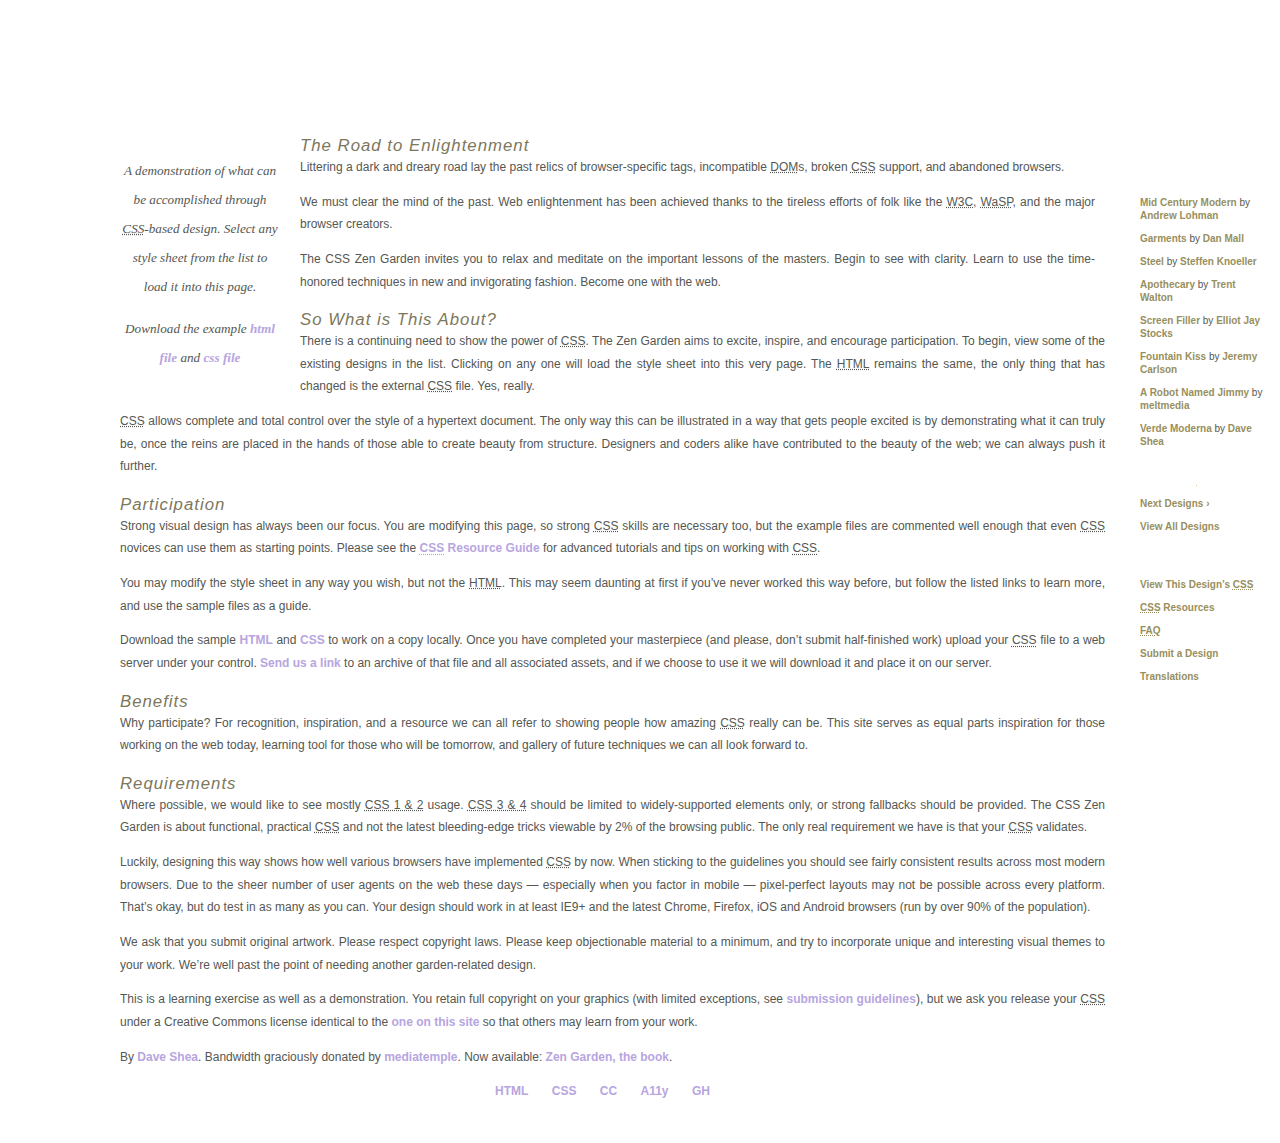
<file: index.html>
<!DOCTYPE html>
<html lang="en">

<head>
    <meta charset="utf-8">
    <title>CSS Zen Garden: The Beauty of CSS Design</title>

    <link rel="stylesheet" media="screen" href="css/style.css">
<!--    <link rel="alternate" type="application/rss+xml" title="RSS" href="http://www.csszengarden.com/zengarden.xml">-->

    <meta name="viewport" content="width=device-width, initial-scale=1.0">
    <meta name="author" content="Dave Shea">
    <meta name="description" content="A demonstration of what can be accomplished visually through CSS-based design.">
    <meta name="robots" content="all">


    <!--[if lt IE 9]>
	<script src="script/html5shiv.js"></script>
	<![endif]-->
</head>

<!--



	View source is a feature, not a bug. Thanks for your curiosity and
	interest in participating!

	Here are the submission guidelines for the new and improved csszengarden.com:

	- CSS3? Of course! Prefix for ALL browsers where necessary.
	- go responsive; test your layout at multiple screen sizes.
	- your browser testing baseline: IE9+, recent Chrome/Firefox/Safari, and iOS/Android
	- Graceful degradation is acceptable, and in fact highly encouraged.
	- use classes for styling. Don't use ids.
	- web fonts are cool, just make sure you have a license to share the files. Hosted 
	  services that are applied via the CSS file (ie. Google Fonts) will work fine, but
	  most that require custom HTML won't. TypeKit is supported, see the readme on this
	  page for usage instructions: https://github.com/mezzoblue/csszengarden.com/

	And a few tips on building your CSS file:

	- use :first-child, :last-child and :nth-child to get at non-classed elements
	- use ::before and ::after to create pseudo-elements for extra styling
	- use multiple background images to apply as many as you need to any element
	- use the Kellum Method for image replacement, if still needed. http://goo.gl/GXxdI
	- don't rely on the extra divs at the bottom. Use ::before and ::after instead.

		
-->

<body id="css-zen-garden">
    <div class="page-wrapper">

        <section class="intro" id="zen-intro">
            <header role="banner">
                <h1>CSS Zen Garden</h1>
                <h2>The Beauty of <abbr title="Cascading Style Sheets">CSS</abbr> Design</h2>
            </header>

            <div class="summary" id="zen-summary" role="article">
                <p>A demonstration of what can be accomplished through <abbr title="Cascading Style Sheets">CSS</abbr>-based design. Select any style sheet from the list to load it into this page.</p>
                <p>Download the example <a href="/examples/index" title="This page's source HTML code, not to be modified.">html file</a> and <a href="/examples/style.css" title="This page's sample CSS, the file you may modify.">css file</a></p>
            </div>

            <div class="preamble" id="zen-preamble" role="article">
                <h3>The Road to Enlightenment</h3>
                <p>Littering a dark and dreary road lay the past relics of browser-specific tags, incompatible <abbr title="Document Object Model">DOM</abbr>s, broken <abbr title="Cascading Style Sheets">CSS</abbr> support, and abandoned browsers.</p>
                <p>We must clear the mind of the past. Web enlightenment has been achieved thanks to the tireless efforts of folk like the <abbr title="World Wide Web Consortium">W3C</abbr>, <abbr title="Web Standards Project">WaSP</abbr>, and the major browser creators.</p>
                <p>The CSS Zen Garden invites you to relax and meditate on the important lessons of the masters. Begin to see with clarity. Learn to use the time-honored techniques in new and invigorating fashion. Become one with the web.</p>
            </div>
        </section>

        <div class="main supporting" id="zen-supporting" role="main">
            <div class="explanation" id="zen-explanation" role="article">
                <h3>So What is This About?</h3>
                <p>There is a continuing need to show the power of <abbr title="Cascading Style Sheets">CSS</abbr>. The Zen Garden aims to excite, inspire, and encourage participation. To begin, view some of the existing designs in the list. Clicking on any one will load the style sheet into this very page. The <abbr title="HyperText Markup Language">HTML</abbr> remains the same, the only thing that has changed is the external <abbr title="Cascading Style Sheets">CSS</abbr> file. Yes, really.</p>
                <p><abbr title="Cascading Style Sheets">CSS</abbr> allows complete and total control over the style of a hypertext document. The only way this can be illustrated in a way that gets people excited is by demonstrating what it can truly be, once the reins are placed in the hands of those able to create beauty from structure. Designers and coders alike have contributed to the beauty of the web; we can always push it further.</p>
            </div>

            <div class="participation" id="zen-participation" role="article">
                <h3>Participation</h3>
                <p>Strong visual design has always been our focus. You are modifying this page, so strong <abbr title="Cascading Style Sheets">CSS</abbr> skills are necessary too, but the example files are commented well enough that even <abbr title="Cascading Style Sheets">CSS</abbr> novices can use them as starting points. Please see the <a href="http://www.mezzoblue.com/zengarden/resources/" title="A listing of CSS-related resources"><abbr title="Cascading Style Sheets">CSS</abbr> Resource Guide</a> for advanced tutorials and tips on working with <abbr title="Cascading Style Sheets">CSS</abbr>.</p>
                <p>You may modify the style sheet in any way you wish, but not the <abbr title="HyperText Markup Language">HTML</abbr>. This may seem daunting at first if you&#8217;ve never worked this way before, but follow the listed links to learn more, and use the sample files as a guide.</p>
                <p>Download the sample <a href="/examples/index" title="This page's source HTML code, not to be modified.">HTML</a> and <a href="/examples/style.css" title="This page's sample CSS, the file you may modify.">CSS</a> to work on a copy locally. Once you have completed your masterpiece (and please, don&#8217;t submit half-finished work) upload your <abbr title="Cascading Style Sheets">CSS</abbr> file to a web server under your control. <a href="http://www.mezzoblue.com/zengarden/submit/" title="Use the contact form to send us your CSS file">Send us a link</a> to an archive of that file and all associated assets, and if we choose to use it we will download it and place it on our server.</p>
            </div>

            <div class="benefits" id="zen-benefits" role="article">
                <h3>Benefits</h3>
                <p>Why participate? For recognition, inspiration, and a resource we can all refer to showing people how amazing <abbr title="Cascading Style Sheets">CSS</abbr> really can be. This site serves as equal parts inspiration for those working on the web today, learning tool for those who will be tomorrow, and gallery of future techniques we can all look forward to.</p>
            </div>

            <div class="requirements" id="zen-requirements" role="article">
                <h3>Requirements</h3>
                <p>Where possible, we would like to see mostly <abbr title="Cascading Style Sheets, levels 1 and 2">CSS 1 &amp; 2</abbr> usage. <abbr title="Cascading Style Sheets, levels 3 and 4">CSS 3 &amp; 4</abbr> should be limited to widely-supported elements only, or strong fallbacks should be provided. The CSS Zen Garden is about functional, practical <abbr title="Cascading Style Sheets">CSS</abbr> and not the latest bleeding-edge tricks viewable by 2% of the browsing public. The only real requirement we have is that your <abbr title="Cascading Style Sheets">CSS</abbr> validates.</p>
                <p>Luckily, designing this way shows how well various browsers have implemented <abbr title="Cascading Style Sheets">CSS</abbr> by now. When sticking to the guidelines you should see fairly consistent results across most modern browsers. Due to the sheer number of user agents on the web these days &#8212; especially when you factor in mobile &#8212; pixel-perfect layouts may not be possible across every platform. That&#8217;s okay, but do test in as many as you can. Your design should work in at least IE9+ and the latest Chrome, Firefox, iOS and Android browsers (run by over 90% of the population).</p>
                <p>We ask that you submit original artwork. Please respect copyright laws. Please keep objectionable material to a minimum, and try to incorporate unique and interesting visual themes to your work. We&#8217;re well past the point of needing another garden-related design.</p>
                <p>This is a learning exercise as well as a demonstration. You retain full copyright on your graphics (with limited exceptions, see <a href="http://www.mezzoblue.com/zengarden/submit/guidelines/">submission guidelines</a>), but we ask you release your <abbr title="Cascading Style Sheets">CSS</abbr> under a Creative Commons license identical to the <a href="http://creativecommons.org/licenses/by-nc-sa/3.0/" title="View the Zen Garden's license information.">one on this site</a> so that others may learn from your work.</p>
                <p role="contentinfo">By <a href="http://www.mezzoblue.com/">Dave Shea</a>. Bandwidth graciously donated by <a href="http://www.mediatemple.net/">mediatemple</a>. Now available: <a href="http://www.amazon.com/exec/obidos/ASIN/0321303474/mezzoblue-20/">Zen Garden, the book</a>.</p>
            </div>

            <footer>
                <a href="http://validator.w3.org/check/referer" title="Check the validity of this site&#8217;s HTML" class="zen-validate-html">HTML</a>
                <a href="http://jigsaw.w3.org/css-validator/check/referer" title="Check the validity of this site&#8217;s CSS" class="zen-validate-css">CSS</a>
                <a href="http://creativecommons.org/licenses/by-nc-sa/3.0/" title="View the Creative Commons license of this site: Attribution-NonCommercial-ShareAlike." class="zen-license">CC</a>
                <a href="http://mezzoblue.com/zengarden/faq/#aaa" title="Read about the accessibility of this site" class="zen-accessibility">A11y</a>
                <a href="https://github.com/mezzoblue/csszengarden.com" title="Fork this site on Github" class="zen-github">GH</a>
            </footer>

        </div>


        <aside class="sidebar" role="complementary">
            <div class="wrapper">

                <div class="design-selection" id="design-selection">
                    <h3 class="select">Select a Design:</h3>
                    <nav role="navigation">
                        <ul>
                            <li>
                                <a href="/221/" class="design-name">Mid Century Modern</a> by <a href="http://andrewlohman.com/" class="designer-name">Andrew Lohman</a>
                            </li>
                            <li>
                                <a href="/220/" class="design-name">Garments</a> by <a href="http://danielmall.com/" class="designer-name">Dan Mall</a>
                            </li>
                            <li>
                                <a href="/219/" class="design-name">Steel</a> by <a href="http://steffen-knoeller.de" class="designer-name">Steffen Knoeller</a>
                            </li>
                            <li>
                                <a href="/218/" class="design-name">Apothecary</a> by <a href="http://trentwalton.com" class="designer-name">Trent Walton</a>
                            </li>
                            <li>
                                <a href="/217/" class="design-name">Screen Filler</a> by <a href="http://elliotjaystocks.com/" class="designer-name">Elliot Jay Stocks</a>
                            </li>
                            <li>
                                <a href="/216/" class="design-name">Fountain Kiss</a> by <a href="http://jeremycarlson.com" class="designer-name">Jeremy Carlson</a>
                            </li>
                            <li>
                                <a href="/215/" class="design-name">A Robot Named Jimmy</a> by <a href="http://meltmedia.com/" class="designer-name">meltmedia</a>
                            </li>
                            <li>
                                <a href="/214/" class="design-name">Verde Moderna</a> by <a href="http://www.mezzoblue.com/" class="designer-name">Dave Shea</a>
                            </li>
                        </ul>
                    </nav>
                </div>

                <div class="design-archives" id="design-archives">
                    <h3 class="archives">Archives:</h3>
                    <nav role="navigation">
                        <ul>
                            <li class="next">
                                <a href="/214/page1">
								Next Designs <span class="indicator">&rsaquo;</span>
							</a>
                            </li>
                            <li class="viewall">
                                <a href="http://www.mezzoblue.com/zengarden/alldesigns/" title="View every submission to the Zen Garden.">
								View All Designs							</a>
                            </li>
                        </ul>
                    </nav>
                </div>

                <div class="zen-resources" id="zen-resources">
                    <h3 class="resources">Resources:</h3>
                    <ul>
                        <li class="view-css">
                            <a href="style.css" title="View the source CSS file of the currently-viewed design.">
							View This Design&#8217;s <abbr title="Cascading Style Sheets">CSS</abbr>						</a>
                        </li>
                        <li class="css-resources">
                            <a href="http://www.mezzoblue.com/zengarden/resources/" title="Links to great sites with information on using CSS.">
							<abbr title="Cascading Style Sheets">CSS</abbr> Resources						</a>
                        </li>
                        <li class="zen-faq">
                            <a href="http://www.mezzoblue.com/zengarden/faq/" title="A list of Frequently Asked Questions about the Zen Garden.">
							<abbr title="Frequently Asked Questions">FAQ</abbr>						</a>
                        </li>
                        <li class="zen-submit">
                            <a href="http://www.mezzoblue.com/zengarden/submit/" title="Send in your own CSS file.">
							Submit a Design						</a>
                        </li>
                        <li class="zen-translations">
                            <a href="http://www.mezzoblue.com/zengarden/translations/" title="View translated versions of this page.">
							Translations						</a>
                        </li>
                    </ul>
                </div>
            </div>
        </aside>


    </div>

    <!--

	These superfluous divs/spans were originally provided as catch-alls to add extra imagery.
	These days we have full ::before and ::after support, favour using those instead.
	These only remain for historical design compatibility. They might go away one day.
		
-->
    <div class="extra1" role="presentation"></div>
    <div class="extra2" role="presentation"></div>
    <div class="extra3" role="presentation"></div>
    <div class="extra4" role="presentation"></div>
    <div class="extra5" role="presentation"></div>
    <div class="extra6" role="presentation"></div>

</body>

</html>
</file>
<file: css/style.css>
/* css Zen Garden default style v1.02 */
/* css released under Creative Commons License - http://creativecommons.org/licenses/by-nc-sa/1.0/  */

/* This file based on 'Tranquille' by Dave Shea */
/* You may use this file as a foundation for any new work, but you may find it easier to start from scratch. */
/* Not all elements are defined in this file, so you'll most likely want to refer to the xhtml as well. */

/* Your images should be linked as if the CSS file sits in the same folder as the images. ie. no paths. */


/* basic elements */

html {
	margin: 0;
	padding: 0;
	}

body { 
	font: 75% georgia, sans-serif;
	line-height: 1.88889;
	color: #555753; 
	background: #fff url(http://csszengarden.com/001/blossoms.jpg) no-repeat bottom right; 
	margin: 0; 
	padding: 0;
	}

p { 
	margin-top: 0; 
	text-align: justify;
	}

h3 { 
	font: italic normal 1.4em georgia, sans-serif;
	letter-spacing: 1px; 
	margin-bottom: 0; 
	color: #7D775C;
	}

a:link { 
	font-weight: bold; 
	text-decoration: none; 
	color: #B7A5DF;
	}

a:visited { 
	font-weight: bold; 
	text-decoration: none; 
	color: #D4CDDC;
	}

a:hover, a:focus, a:active { 
	text-decoration: underline; 
	color: #9685BA;
	}

abbr {
	border-bottom: none;
	}


/* specific divs */
.page-wrapper { 
	background: url(http://csszengarden.com/001/zen-bg.jpg) no-repeat top left; 
	padding: 0 175px 0 110px;  
	margin: 0; 
	position: relative;
	}

.intro { 
	min-width: 470px;
	width: 100%;
	}

header h1 { 
	background: transparent url(http://csszengarden.com/001/h1.gif) no-repeat top left;
	margin-top: 10px;
	display: block;
	width: 219px;
	height: 87px;
	float: left;

	text-indent: 100%;
	white-space: nowrap;
	overflow: hidden;
	}
header h2 { 
	background: transparent url(http://csszengarden.com/001/h2.gif) no-repeat top left; 
	margin-top: 58px; 
	margin-bottom: 40px; 
	width: 200px; 
	height: 18px; 
	float: right;

	text-indent: 100%;
	white-space: nowrap;
	overflow: hidden;
	}
header {
	padding-top: 20px;
	height: 87px;
}

.summary {
	clear: both; 
	margin: 20px 20px 20px 10px; 
	width: 160px; 
	float: left;
	}
.summary p {
	font: italic 1.1em/2.2 georgia; 
	text-align: center;
	}

.preamble {
	clear: right; 
	padding: 0px 10px 0 10px;
	}
.supporting {	
	padding-left: 10px; 
	margin-bottom: 40px;
	}

footer { 
	text-align: center; 
	}
footer a:link, footer a:visited { 
	margin-right: 20px; 
	}

.sidebar {
	margin-left: 600px; 
	position: absolute; 
	top: 0; 
	right: 0;
	}
.sidebar .wrapper { 
	font: 10px verdana, sans-serif; 
	background: transparent url(http://csszengarden.com/001/paper-bg.jpg) top left repeat-y; 
	padding: 10px; 
	margin-top: 150px; 
	width: 130px; 
	}
.sidebar h3.select { 
	background: transparent url(http://csszengarden.com/001/h3.gif) no-repeat top left; 
	margin: 10px 0 5px 0; 
	width: 97px; 
	height: 16px; 

	text-indent: 100%;
	white-space: nowrap;
	overflow: hidden;
	}
.sidebar h3.archives { 
	background: transparent url(http://csszengarden.com/001/h5.gif) no-repeat top left; 
	margin: 25px 0 5px 0; 
	width:57px; 
	height: 14px; 

	text-indent: 100%;
	white-space: nowrap;
	overflow: hidden;
	}
.sidebar h3.resources { 
	background: transparent url(http://csszengarden.com/001/h6.gif) no-repeat top left; 
	margin: 25px 0 5px 0; 
	width:63px; 
	height: 10px; 

	text-indent: 100%;
	white-space: nowrap;
	overflow: hidden;
	}


.sidebar ul {
	margin: 0;
	padding: 0;
	}

.sidebar li {
	line-height: 1.3em; 
	background: transparent url(http://csszengarden.com/001/cr1.gif) no-repeat top center; 
	display: block; 
	padding-top: 5px; 
	margin-bottom: 5px;
	list-style-type: none;
	}

.sidebar li a:link {
	color: #988F5E;
	}

.sidebar li a:visited {
	color: #B3AE94;
	}

.extra1 {
	background: transparent url(http://csszengarden.com/001/cr2.gif) top left no-repeat; 
	position: absolute; 
	top: 40px; 
	right: 0; 
	width: 148px; 
	height: 110px;
	}
</file>
